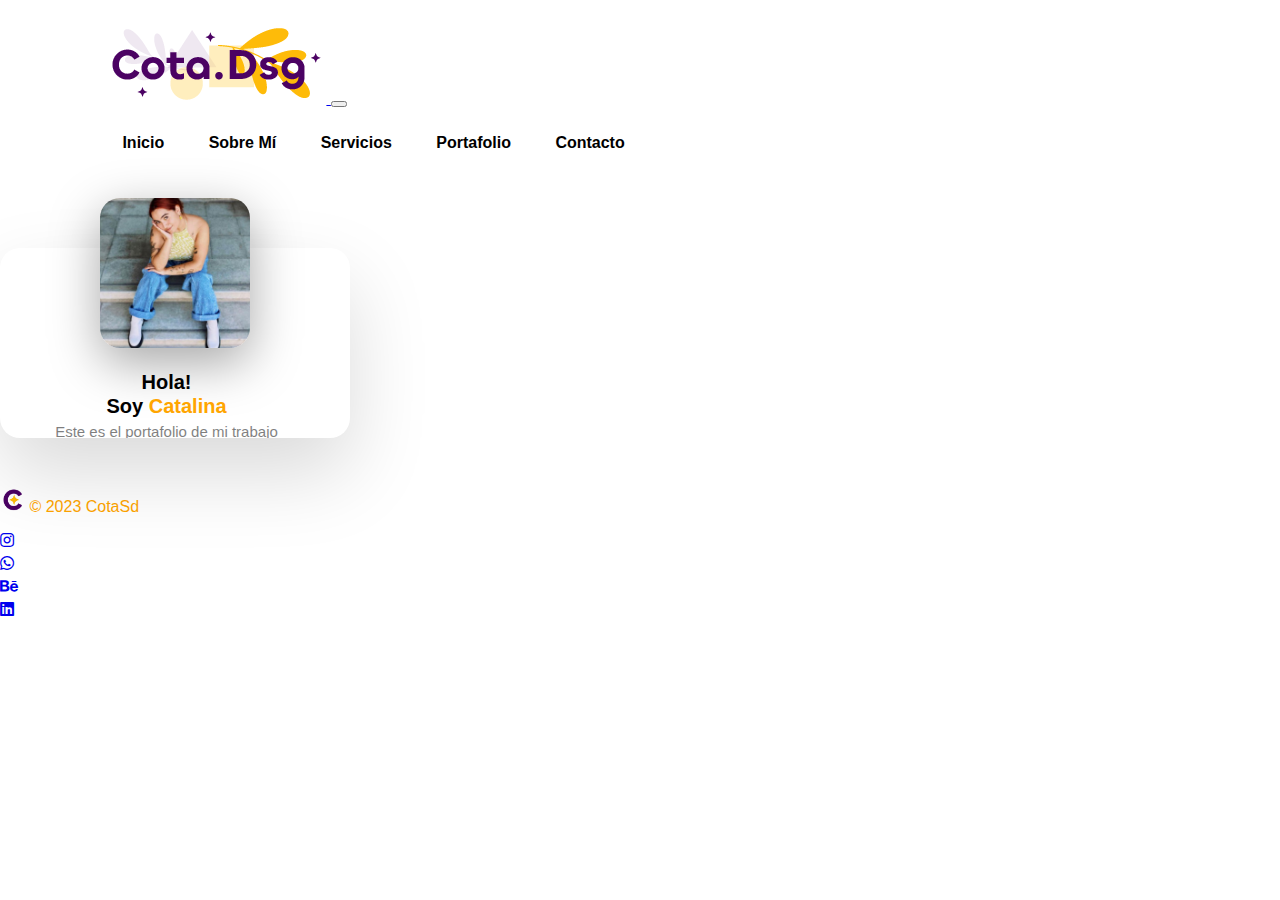
<file: index.html>
<!DOCTYPE html>
<html lang="en">

<head>
    <meta charset="UTF-8">
    <meta http-equiv="X-UA-Compatible" content="IE=edge">
    <meta name="viewport" content="width=device-width, initial-scale=1.0">
    <title>
        Cota Ds
    </title>
    <!-- FAVICON y CSS -->
    <link rel="icon" type="image/x-icon" href="Imagenes.Index/favicon.png">
    <link href="https://cdn.jsdelivr.net/npm/bootstrap@5.0.2/dist/css/bootstrap.min.css" rel="stylesheet"
        integrity="sha384-EVSTQN3/azprG1Anm3QDgpJLIm9Nao0Yz1ztcQTwFspd3yD65VohhpuuCOmLASjC" crossorigin="anonymous">
    <link rel="stylesheet" href="./sass/style_index.css">
    <link rel="stylesheet" href="https://cdnjs.cloudflare.com/ajax/libs/font-awesome/5.15.3/css/all.min.css">
</head>

<body>
    <!-- BARRA DE MENU + LOGO -->
    <nav class="navbar navbar-expand-lg navbar-light bg-white">
        <div class="container">
            <a class="navbar-brand" href="index.html">
                <img src="./Imagenes.Index/Logo.png" alt="logoPagina" class="logo">
            </a>
            <button class="navbar-toggler" type="button" data-bs-toggle="collapse" data-bs-target="#navbarTogglerDemo02"
                aria-controls="navbarTogglerDemo02" aria-expanded="false" aria-label="Toggle navigation">
                <span class="navbar-toggler-icon"></span>
            </button>
            <div class="collapse navbar-collapse" id="navbarTogglerDemo02">
                <ul class="navbar-nav me-auto mb-2 mb-lg-0">
                    <li class="nav-item">
                        <a aria-current="page" href="index.html">
                            Inicio
                        </a>
                    </li>
                    <li class="nav-item">
                        <a aria-current="page" href="pages/sobreMi.html">
                            Sobre Mí
                        </a>
                    </li>
                    <li class="nav-item">
                        <a aria-current="page" href="pages/experiencia.html">
                            Servicios
                        </a>
                    </li>
                    <li class="nav-item">
                        <a aria-current="page" href="pages/portafolio.html">
                            Portafolio
                        </a>
                    </li>
                    <li class="nav-item">
                        <a aria-current="page" href="pages/contacto.html">
                            Contacto
                        </a>
                    </li>
                </ul>
            </div>
        </div>
    </nav>
    <div class="separador"></div>
    <div class="container card">
        <div class="imBx">
            <img src="Imagenes.Index/Foto_mia.jpeg" alt="fotoCatalina">
        </div>
        <div class="content">
            <div class="details">
                <h1>
                    Hola!
                    <br>Soy
                    <font color="orange"> Catalina </font>
                    <br>
                    <span>
                        Este es el portafolio de mi trabajo <br>como diseñadora.
                        <br>
                        Para más detalle de mi experiencia
                    </span>
                </h1>
                <div class="actionBtn">
                    <a href="./documentos/CV_MaldonadoCatalina.pdf" target="_blank">
                        DESCARGA MI CV
                    </a>
                </div>
            </div>
        </div>
    </div>
    <div class="separador"></div>

    <div class="container">
        <footer class="d-flex flex-wrap justify-content-between align-items-center py-3 my-4 border-top">
            <div class="col-md-4 d-flex align-items-center">
                <span class="mb-3 mb-md-0 text-muted">
                    <img src="/Imagenes.Index/favicon.png" class="bi" width="25">
                    © 2023 CotaSd
                </span>
            </div>
            <ul class="nav col-md-4 justify-content-end list-unstyled d-flex">
                <li class="ms-3">
                    <a class="text-muted" href="https://www.instagram.com/cotattoo_/" target="_blank">
                        <i class="fab fa-instagram"></i>
                    </a>
                </li>
                <li class="ms-3">
                    <a class="text-muted" href="https://wa.me/56952494908" target="_blank">
                        <i class="fab fa-whatsapp" aria-hidden="true"></i>
                    </a>
                </li>
                <li class="ms-3">
                    <a class="text-muted" href="https://www.behance.net/catalina-m/" target="_blank">
                        <i class="fab fa-behance"></i>
                    </a>
                </li>
                <li class="ms-3">
                    <a class="text-muted" href="https://www.linkedin.com/in/catalina-maldonado-321632200/"
                        target="_blank">
                        <i class="fab fa-linkedin"></i>
                    </a>
                </li>
            </ul>
        </footer>
    </div>
    <script src="https://cdn.jsdelivr.net/npm/bootstrap@5.0.2/dist/js/bootstrap.bundle.min.js"
        integrity="sha384-MrcW6ZMFYlzcLA8Nl+NtUVF0sA7MsXsP1UyJoMp4YLEuNSfAP+JcXn/tWtIaxVXM"
        crossorigin="anonymous"></script>
</body>

</html>
</file>
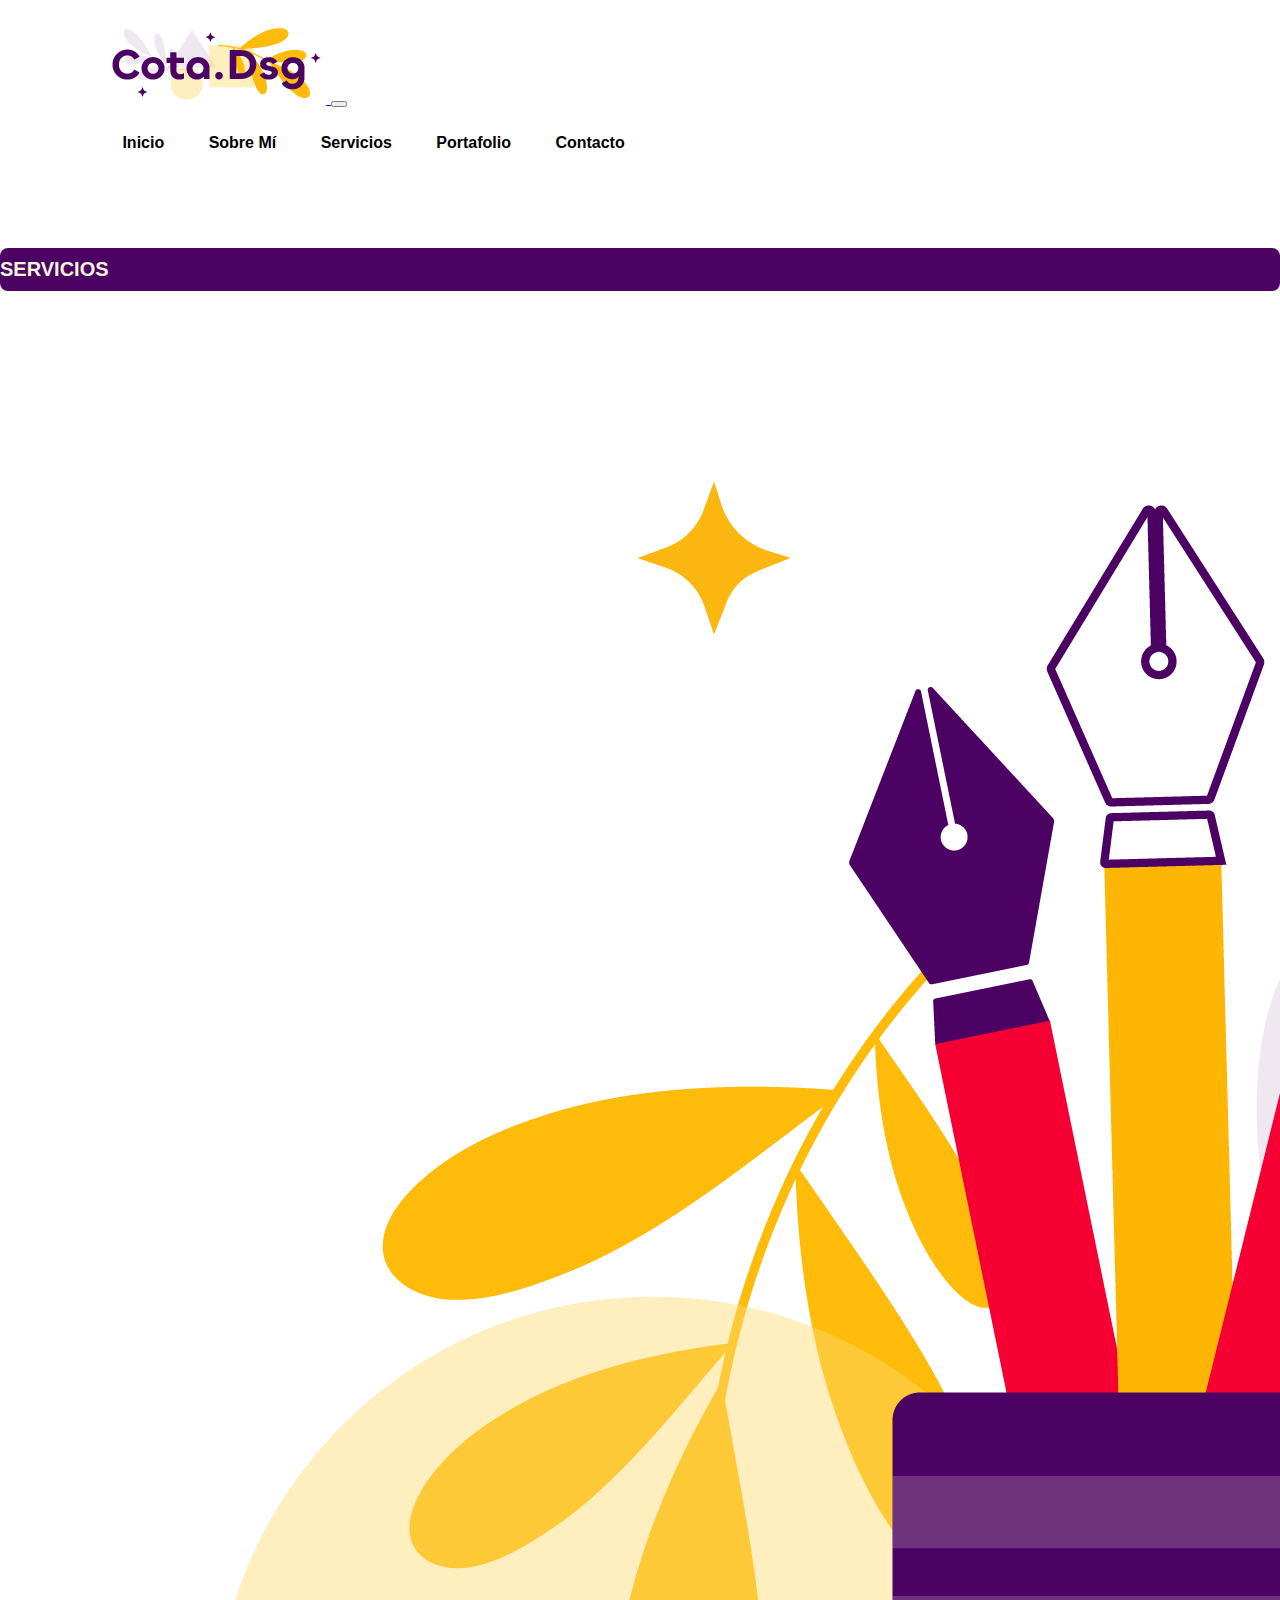
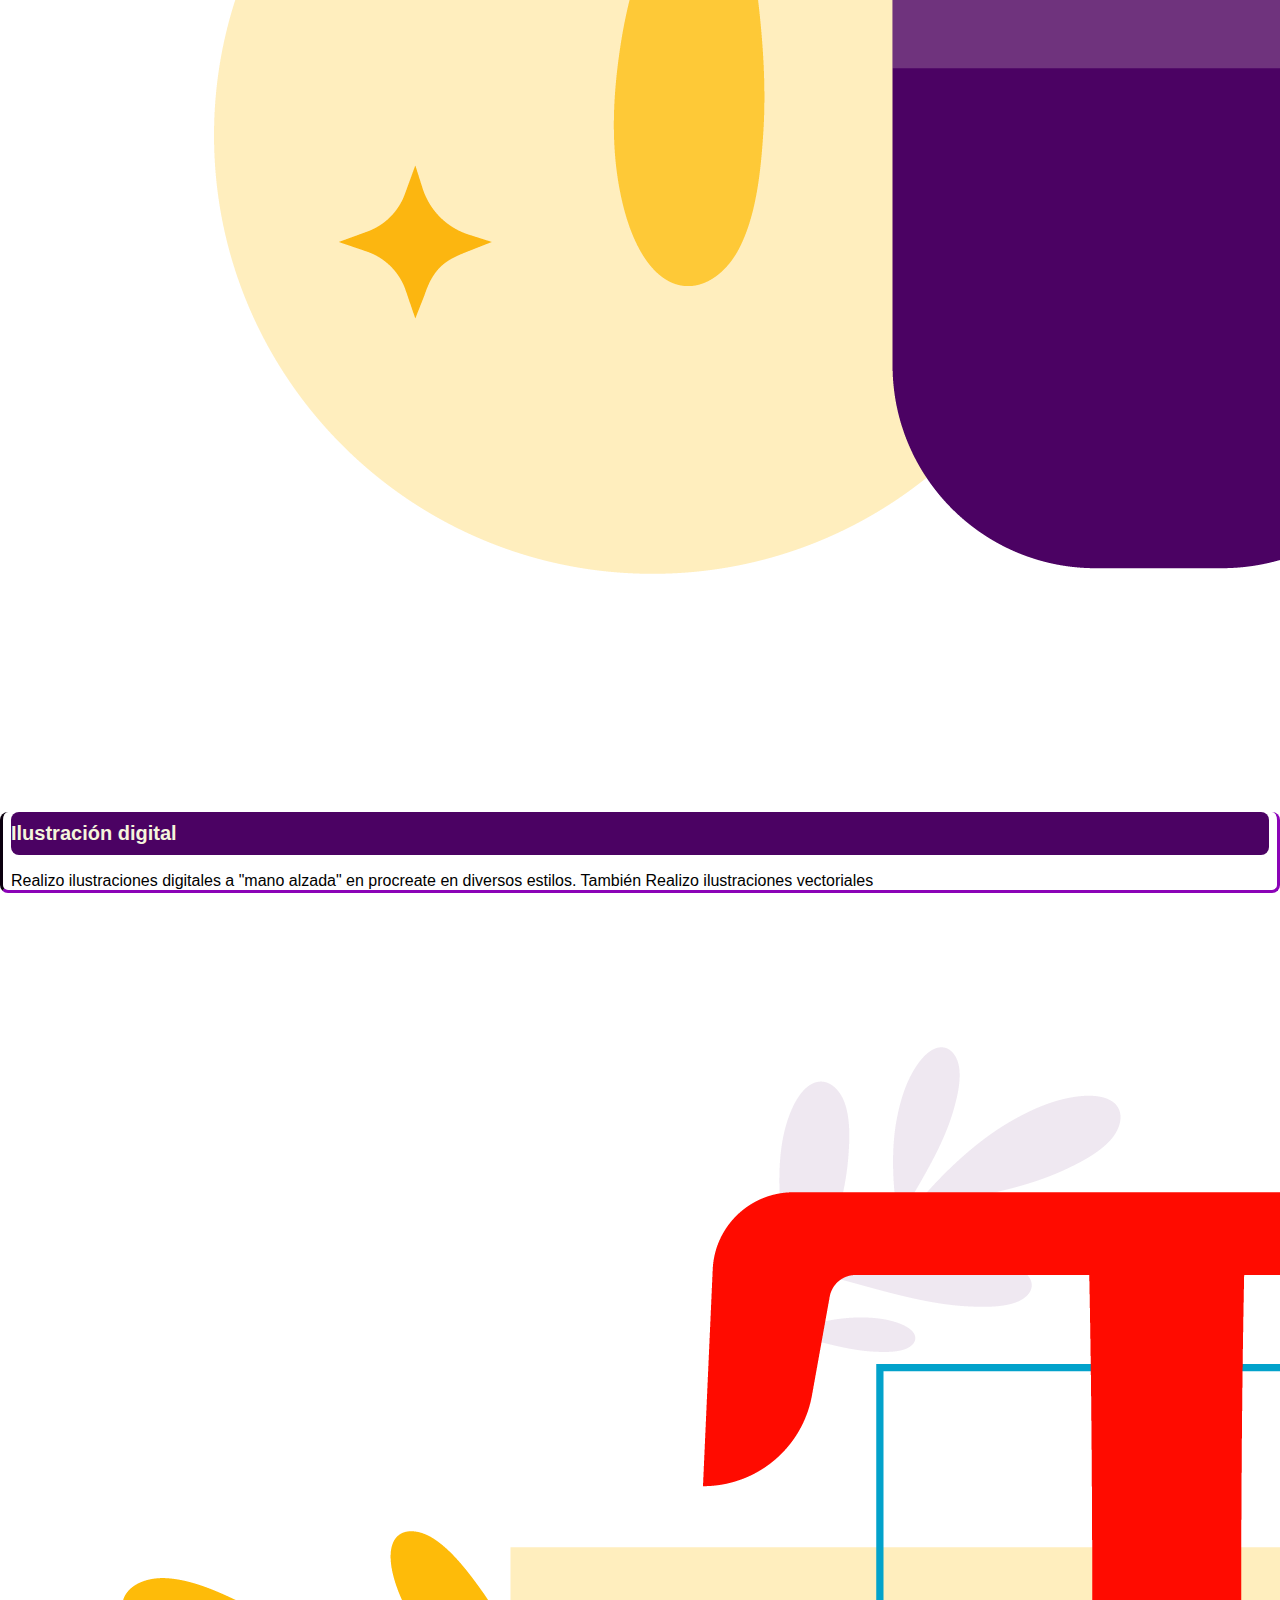
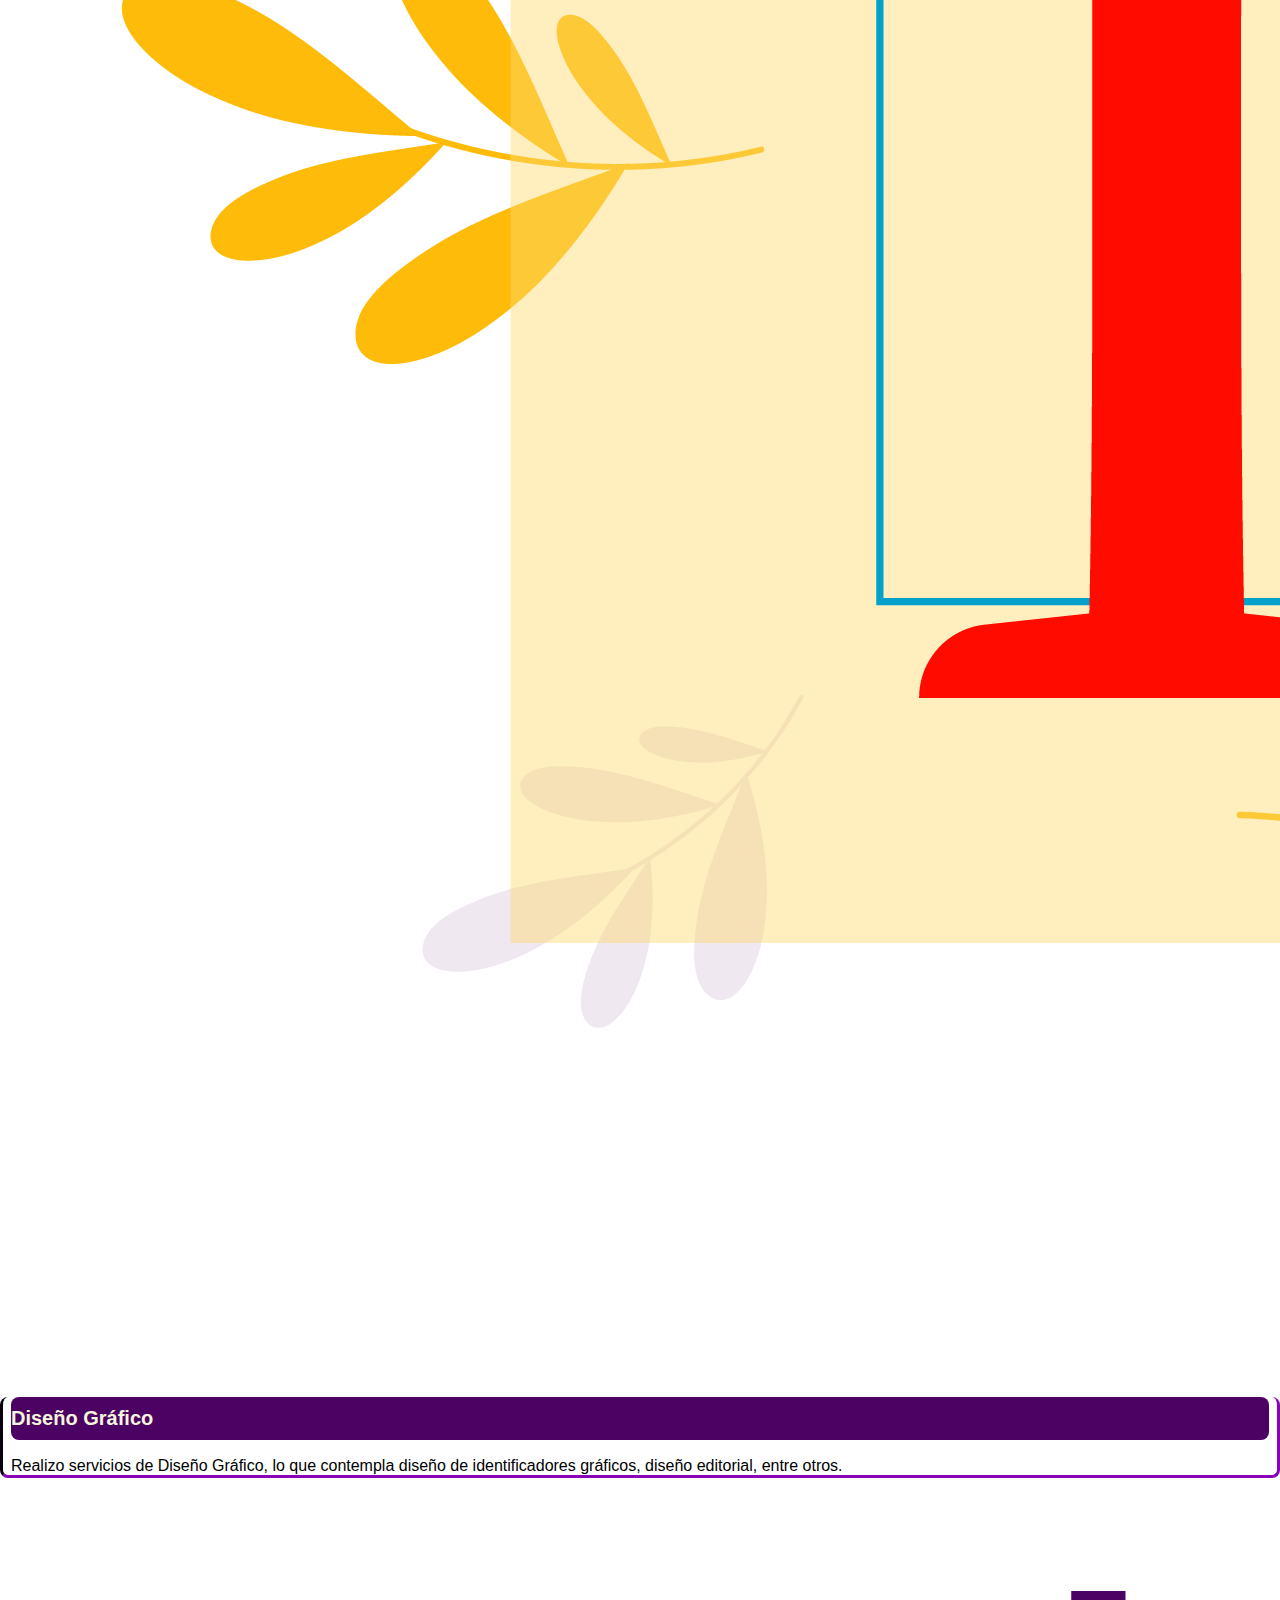
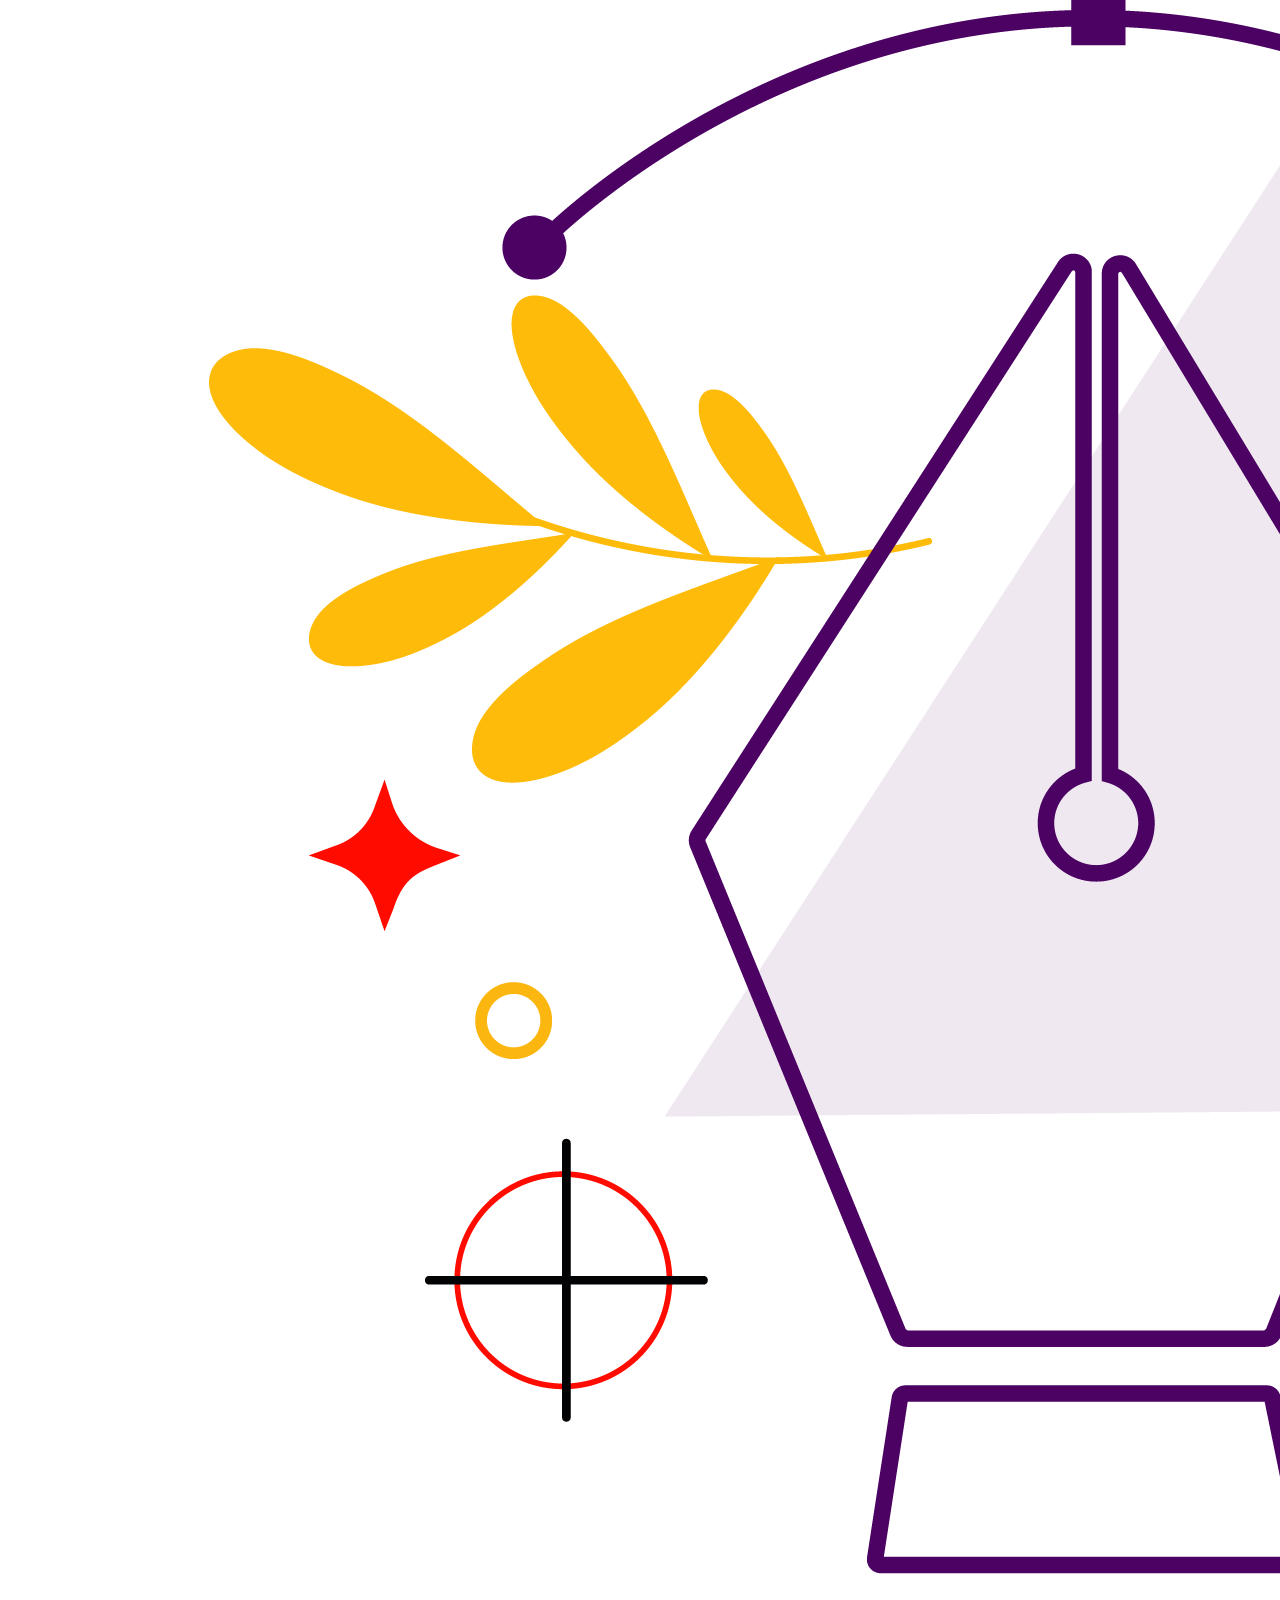
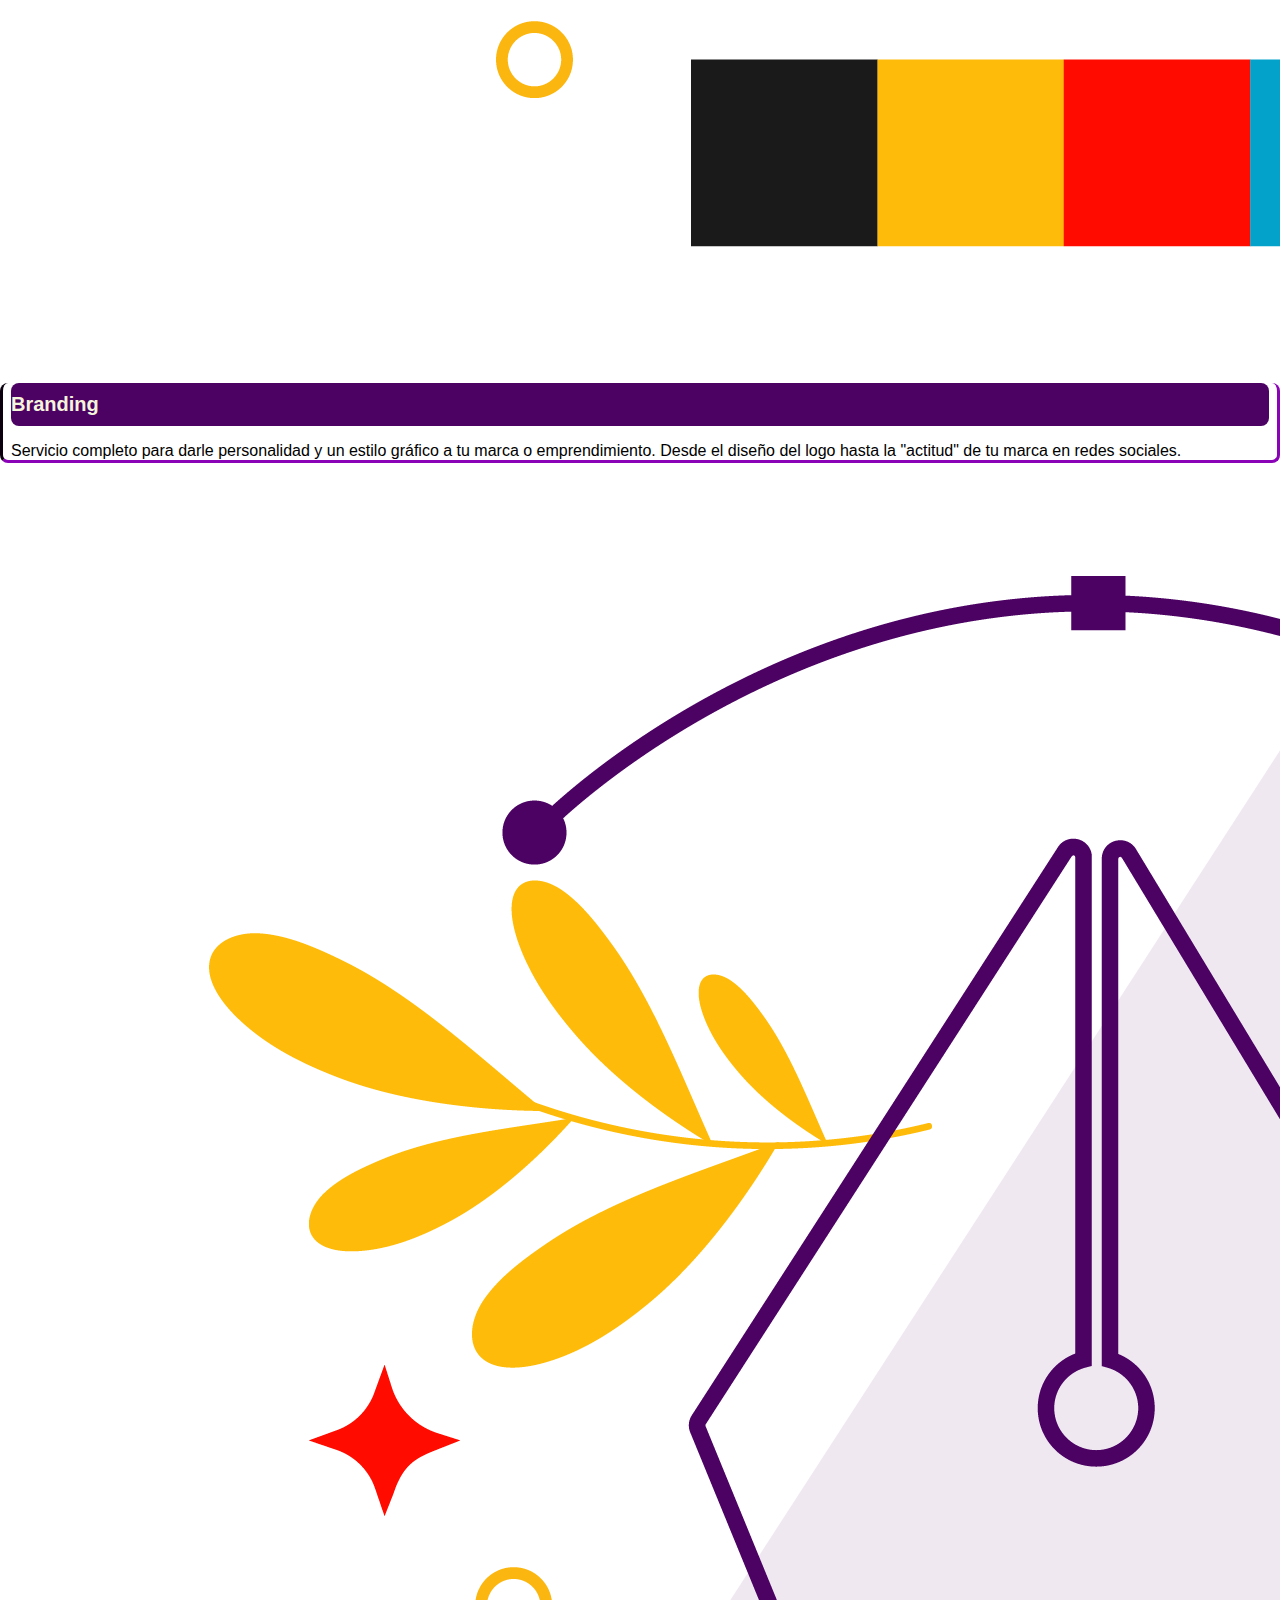
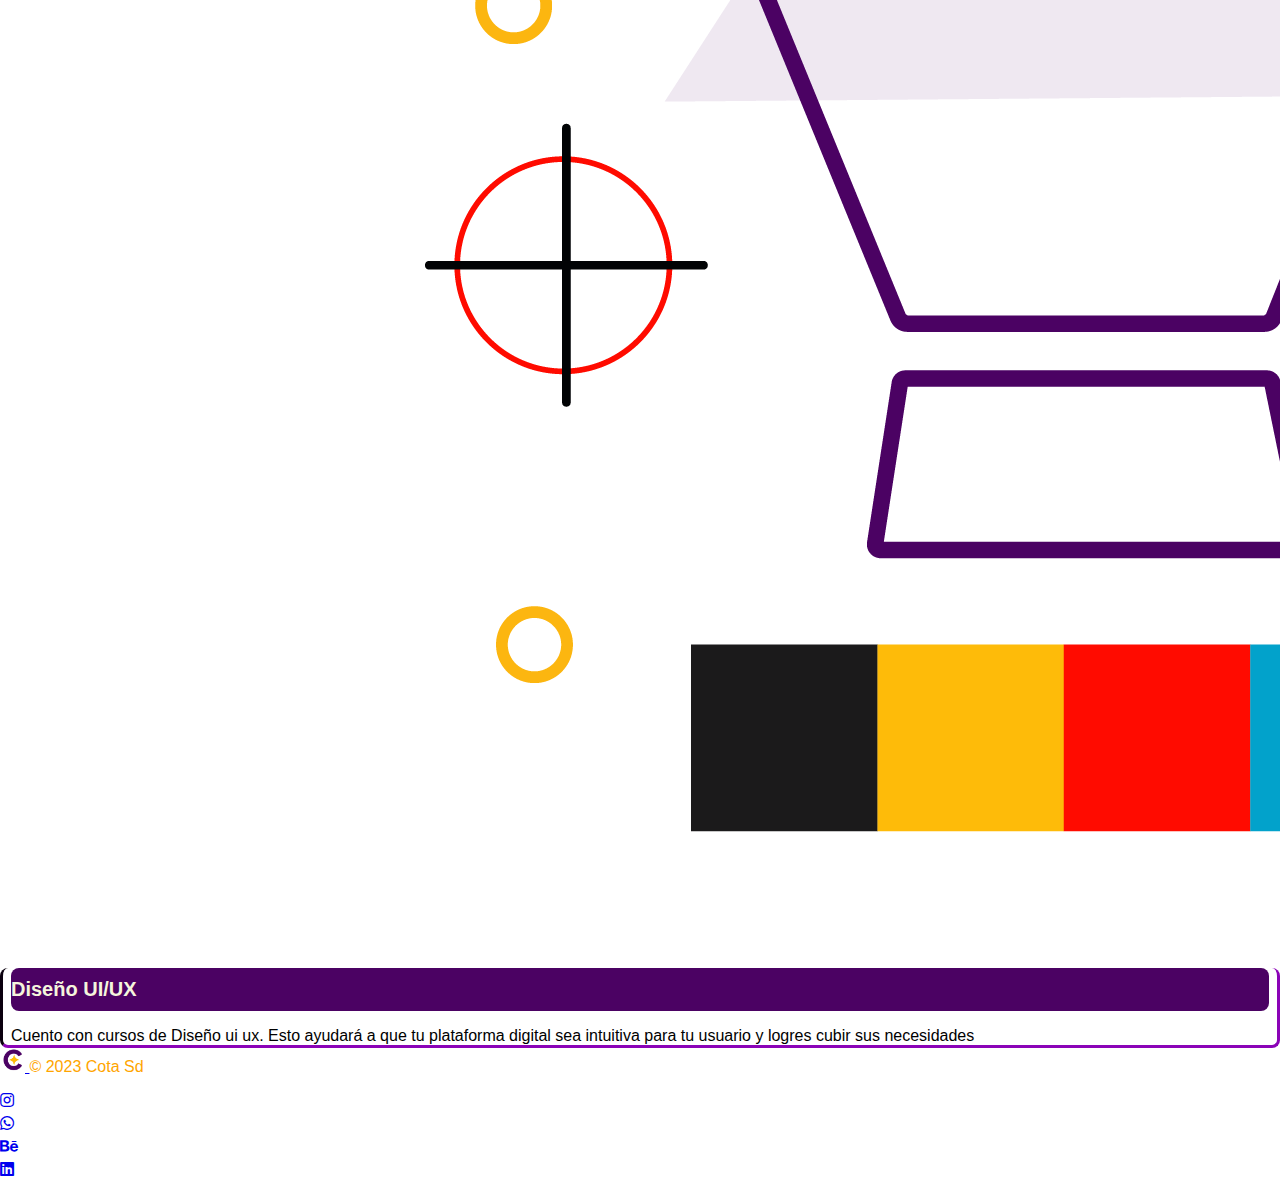
<file: pages/experiencia.html>
<!DOCTYPE html>
<html lang="en">

<head>
  <meta charset="UTF-8">
  <meta http-equiv="X-UA-Compatible" content="IE=edge">
  <meta name="viewport" content="width=device-width, initial-scale=1.0">
  <title>
    Servicios
  </title>
  <!-- FAVICON y CSS -->
  <link rel="icon" type="image/x-icon" href="../Imagenes.Index/favicon.png">
  <link href="https://cdn.jsdelivr.net/npm/bootstrap@5.0.2/dist/css/bootstrap.min.css" rel="stylesheet"
    integrity="sha384-EVSTQN3/azprG1Anm3QDgpJLIm9Nao0Yz1ztcQTwFspd3yD65VohhpuuCOmLASjC" crossorigin="anonymous">
  <link rel="stylesheet" href="../sass/style_index.css">
  <link rel="stylesheet" href="https://cdnjs.cloudflare.com/ajax/libs/font-awesome/5.15.3/css/all.min.css">
</head>

<body>
  <!-- BARRA DE MENU + LOGO -->
  <nav class="navbar navbar-expand-lg navbar-light bg-white">
    <div class="container">
      <a class="navbar-brand" href="/index.html">
        <img src="../Imagenes.Index/Logo.png" alt="logoPagina" class="logo">
      </a>
      <button class="navbar-toggler" type="button" data-bs-toggle="collapse" data-bs-target="#navbarTogglerDemo02"
        aria-controls="navbarTogglerDemo02" aria-expanded="false" aria-label="Toggle navigation">
        <span class="navbar-toggler-icon"></span>
      </button>
      <div class="collapse navbar-collapse" id="navbarTogglerDemo02">
        <ul class="navbar-nav me-auto mb-2 mb-lg-0">
          <li class="nav-item">
            <a aria-current="page" href="/index.html">
              Inicio
            </a>
          </li>
          <li class="nav-item">
            <a aria-current="page" href="sobreMi.html">
              Sobre Mí
            </a>
          </li>
          <li class="nav-item">
            <a aria-current="page" href="experiencia.html">
              Servicios
            </a>
          </li>
          <li class="nav-item">
            <a aria-current="page" href="portafolio.html">
              Portafolio
            </a>
          </li>
          <li class="nav-item">
            <a aria-current="page" href="contacto.html">
              Contacto
            </a>
          </li>
        </ul>
      </div>
    </div>
  </nav>
  <!-- Galería de Imagenes -->
  <div class="separador"></div>
  <div class="container">
    <div class="row text-center">
      <h2>
        SERVICIOS
      </h2>
      <div class="col col-sm-3 col-md-3 cold-sm-3 col-lg-3 col-xl-3">
        <div class="row">
          <img class="img-responsive" src="./imagenes/ilustracion.png">
        </div>
        <div class="caja">
          <div class="row">
            <h2>
              Ilustración digital
            </h2>
          </div>
          <div class="row">
            <div class="text-center">
              Realizo ilustraciones digitales a "mano alzada"
              en procreate en diversos estilos.
              También Realizo ilustraciones vectoriales
            </div>
          </div>
        </div>
      </div>
      <div class="col col-sm-3 col-md-3 cold-sm-3 col-lg-3 col-xl-3">
        <div class="row">
          <img class="img-responsive" src="./imagenes/diseno_grafico.png">
        </div>
        <div class="caja">
          <div class="row">
            <h2>
              Diseño Gráfico
            </h2>
          </div>
          <div class="row">
            <div class="text-center">
              Realizo servicios de Diseño Gráfico,
              lo que contempla diseño de identificadores gráficos,
              diseño editorial, entre otros.
            </div>
          </div>
        </div>
      </div>
      <div class="col col-sm-3 col-md-3 cold-sm-3 col-lg-3 col-xl-3">
        <div class="row">
          <img class="img-responsive" src="./imagenes/identidad_visual.png">
        </div>
        <div class="caja">
          <div class="row">
            <h2>
              Branding
            </h2>
          </div>
          <div class="row">
            <div class="text-center">
              Servicio completo para darle personalidad y
              un estilo gráfico a tu marca o emprendimiento.
              Desde el diseño del logo hasta la "actitud"
              de tu marca en redes sociales.
            </div>
          </div>
        </div>
      </div>
      <div class="col col-sm-3 col-md-3 cold-sm-3 col-lg-3 col-xl-3">
        <div class="row">
          <img class="img-responsive" src="./imagenes/identidad_visual.png">
        </div>
        <div class="caja">
          <div class="row">
            <h2>
              Diseño UI/UX
            </h2>
          </div>
          <div class="row">
            <div class="text-center">
              Cuento con cursos de Diseño ui ux.
              Esto ayudará a que tu plataforma digital
              sea intuitiva para tu usuario y logres
              cubir sus necesidades
            </div>
          </div>
        </div>
      </div>
      <div class="col col-sm-3 col-md-3 cold-sm-3 col-lg-3 col-xl-3"></div>
      <div class="col col-sm-3 col-md-3 cold-sm-3 col-lg-3 col-xl-3"></div>
    </div>
  </div>

  <div class="container">
    <footer class="d-flex flex-wrap justify-content-between align-items-center py-3 my-4 border-top">
      <div class="col-md-4 d-flex align-items-center">
        <a href="sobreMi.html" class="mb-3 me-2 mb-md-0 text-muted text-decoration-none lh-1">
          <img src="/Imagenes.Index/favicon.png" class="bi" width="25">
        </a>
        <span class="mb-3 mb-md-0 text-muted">
          © 2023 Cota Sd
        </span>
      </div>
      <ul class="nav col-md-4 justify-content-end list-unstyled d-flex">
        <li class="ms-3">
          <a class="text-muted" href="https://www.instagram.com/cotattoo_/" target="_blank">
            <i class="fab fa-instagram"></i>
          </a>
        </li>
        <li class="ms-3">
          <a class="text-muted" href="https://wa.me/56952494908"
              target="_blank">
              <i class="fab fa-whatsapp" aria-hidden="true"></i>
          </a>
      </li>
        <li class="ms-3">
          <a class="text-muted" href="https://www.behance.net/catalina-m/" target="_blank">
            <i class="fab fa-behance"></i>
          </a>
        </li>
        <li class="ms-3">
          <a class="text-muted" href="https://www.linkedin.com/in/catalina-maldonado-321632200/" target="_blank">
            <i class="fab fa-linkedin"></i>
          </a>
        </li>
      </ul>
    </footer>
  </div>
  <script src="https://cdn.jsdelivr.net/npm/bootstrap@5.0.2/dist/js/bootstrap.bundle.min.js"
    integrity="sha384-MrcW6ZMFYlzcLA8Nl+NtUVF0sA7MsXsP1UyJoMp4YLEuNSfAP+JcXn/tWtIaxVXM"
    crossorigin="anonymous"></script>
</body>

</html>
</file>
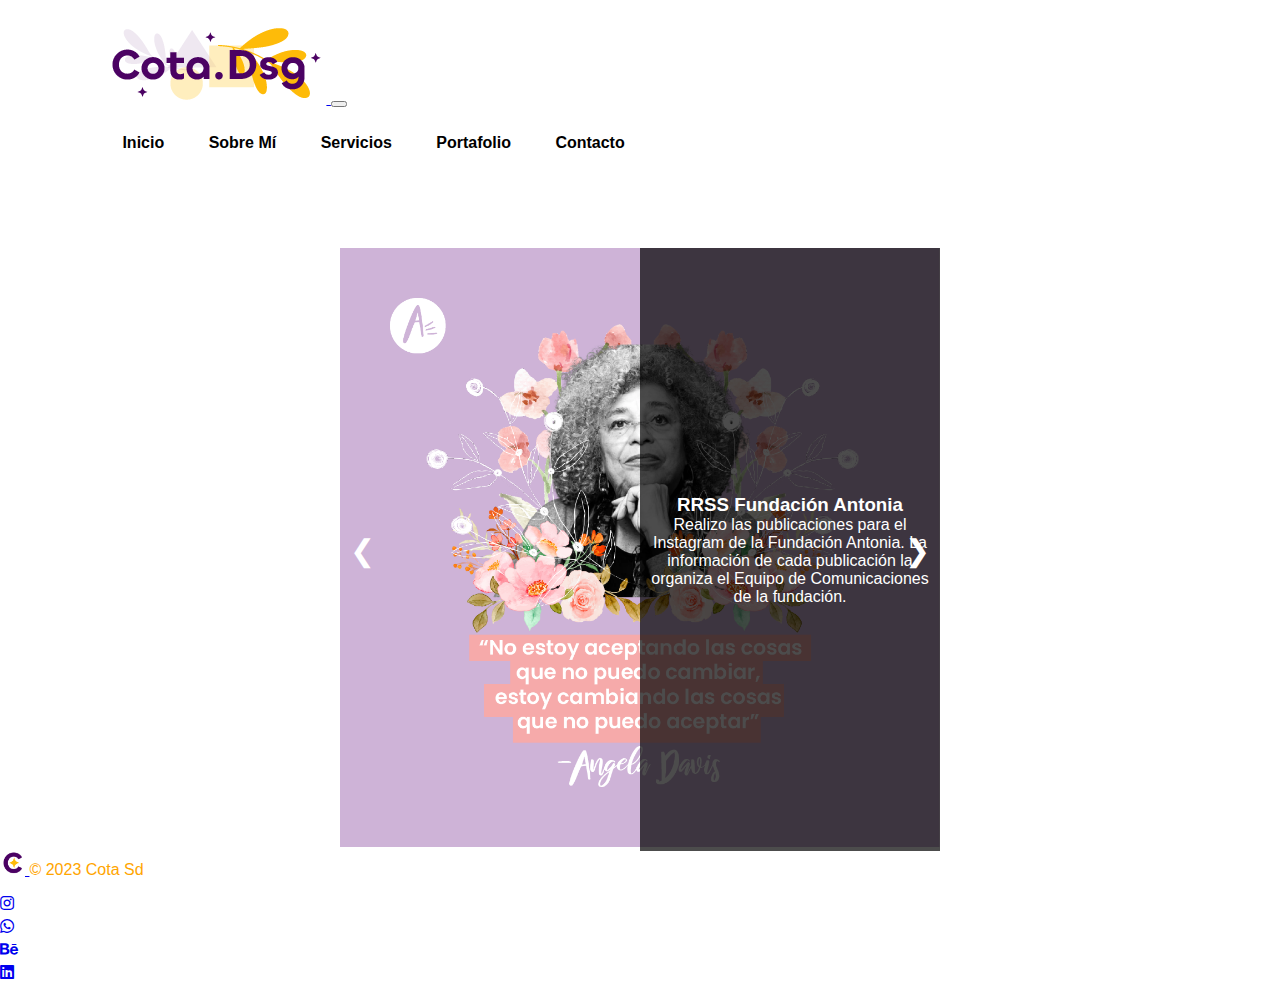
<file: pages/portafolio.html>
<!DOCTYPE html>
<html lang="en">

<head>
  <meta charset="UTF-8">
  <meta http-equiv="X-UA-Compatible" content="IE=edge">
  <meta name="viewport" content="width=device-width, initial-scale=1.0">
  <title>
    Servicios
  </title>
  <!-- FAVICON y CSS -->
  <link rel="icon" type="image/x-icon" href="../Imagenes.Index/favicon.png">
  <link href="https://cdn.jsdelivr.net/npm/bootstrap@5.0.2/dist/css/bootstrap.min.css" rel="stylesheet"
    integrity="sha384-EVSTQN3/azprG1Anm3QDgpJLIm9Nao0Yz1ztcQTwFspd3yD65VohhpuuCOmLASjC" crossorigin="anonymous">
  <link rel="stylesheet" href="../sass/style_index.css">
  <link rel="stylesheet" href="http://cdnjs.cloudflare.com/ajax/libs/font-awesome/4.4.0/css/font-awesome.min.css">
  <link rel="stylesheet" href="https://cdnjs.cloudflare.com/ajax/libs/font-awesome/5.15.3/css/all.min.css">
</head>

<body>
  <!-- BARRA DE MENU + LOGO -->
  <nav class="navbar navbar-expand-lg navbar-light bg-white">
    <div class="container">
      <a class="navbar-brand" href="/index.html">
        <img src="../Imagenes.Index/Logo.png" alt="logoPagina" class="logo">
      </a>
      <button class="navbar-toggler" type="button" data-bs-toggle="collapse" data-bs-target="#navbarTogglerDemo02"
        aria-controls="navbarTogglerDemo02" aria-expanded="false" aria-label="Toggle navigation">
        <span class="navbar-toggler-icon"></span>
      </button>
      <div class="collapse navbar-collapse" id="navbarTogglerDemo02">
        <ul class="navbar-nav me-auto mb-2 mb-lg-0">
          <li class="nav-item">
            <a aria-current="page" href="/index.html">
              Inicio
            </a>
          </li>
          <li class="nav-item">
            <a aria-current="page" href="sobreMi.html">
              Sobre Mí
            </a>
          </li>
          <li class="nav-item">
            <a aria-current="page" href="experiencia.html">
              Servicios
            </a>
          </li>
          <li class="nav-item">
            <a aria-current="page" href="portafolio.html">
              Portafolio
            </a>
          </li>
          <li class="nav-item">
            <a aria-current="page" href="contacto.html">
              Contacto
            </a>
          </li>
        </ul>
      </div>
    </div>
  </nav>
  <!-- CARRUSEL DE TRABAJOS -->
  <div class="separador"></div>
  <div class="container">
    <div class="carousel-container">
      <div class="carousel">
        <div class="slide">
          <img src="./portafolio_imagenes/fundacion_antonia.png" alt="fundacionAntonia">
          <div class="caption">
            <h3>
              RRSS Fundación Antonia
            </h3>
            <p>
              Realizo las publicaciones para el Instagram
              de la Fundación Antonia. La información de cada
              publicación la organiza el Equipo de Comunicaciones
              de la fundación.
            </p>
          </div>
        </div>
        <div class="slide">
          <img src="./portafolio_imagenes/fundacion_aulaCivica.png" alt="fundacionAulaCivica">
          <div class="caption">
            <h3>
              RRSS Fundación Aula Cívica
            </h3>
            <p>
              Realizo las publicaciones para el Instagram
              de la Fundación Aula Cívica. La información de
              cada publicación la organiza el Equipo de Comunicaciones
              de la fundación.
            </p>
          </div>
        </div>
        <div class="slide">
          <img src="./portafolio_imagenes/programaSinLimites.png" alt="programaSinLimites">
          <div class="caption">
            <h3>
              Community Manager Programa Sín Limites UC
            </h3>
            <p>
              Al ser la CM del Programa Sin Limites UC me
              encargo de planear, diseñar y analizar el impacto
              de las publicaciones de Instagram para lograr los
              objetivos de distintas campañas, la principal captar
              alumnos semestre a semestre y mantenerlos informados
              de cada paso de los desafíos
            </p>
          </div>
        </div>
      </div>
      <a class="prev" onclick="changeSlide(-1)">&#10094;</a>
      <a class="next" onclick="changeSlide(1)">&#10095;</a>
    </div>
  </div>
  <div class="container">
    <footer class="d-flex flex-wrap justify-content-between align-items-center py-3 my-4 border-top">
      <div class="col-md-4 d-flex align-items-center">
        <a href="sobreMi.html" class="mb-3 me-2 mb-md-0 text-muted text-decoration-none lh-1">
          <img src="/Imagenes.Index/favicon.png" class="bi" width="25">
        </a>
        <span class="mb-3 mb-md-0 text-muted">
          © 2023 Cota Sd
        </span>
      </div>
      <ul class="nav col-md-4 justify-content-end list-unstyled d-flex">
        <li class="ms-3">
          <a class="text-muted" href="https://www.instagram.com/cotattoo_/" target="_blank">
            <i class="fab fa-instagram"></i>
          </a>
        </li>
        <li class="ms-3">
          <a class="text-muted" href="https://wa.me/56952494908"
              target="_blank">
              <i class="fab fa-whatsapp" aria-hidden="true"></i>
          </a>
      </li>
        <li class="ms-3">
          <a class="text-muted" href="https://www.behance.net/catalina-m/" target="_blank">
            <i class="fab fa-behance"></i>
          </a>
        </li>
        <li class="ms-3">
          <a class="text-muted" href="https://www.linkedin.com/in/catalina-maldonado-321632200/" target="_blank">
            <i class="fab fa-linkedin"></i>
          </a>
        </li>
      </ul>
    </footer>
  </div>
  <script src="js/portafolio.js"></script>
  <script src="https://cdn.jsdelivr.net/npm/bootstrap@5.0.2/dist/js/bootstrap.bundle.min.js"
    integrity="sha384-MrcW6ZMFYlzcLA8Nl+NtUVF0sA7MsXsP1UyJoMp4YLEuNSfAP+JcXn/tWtIaxVXM"
    crossorigin="anonymous"></script>
</body>

</html>
</file>
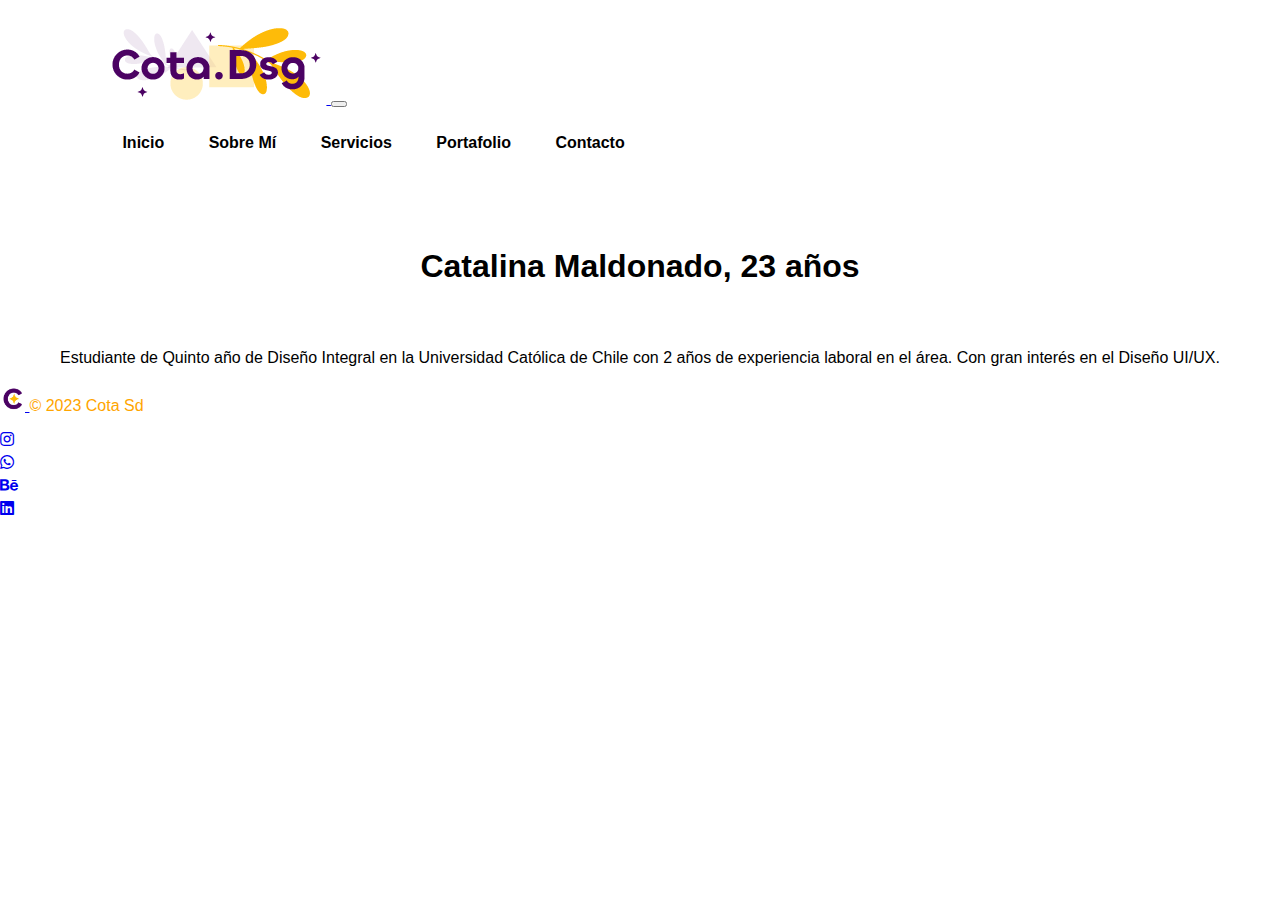
<file: pages/sobreMi.html>
<!DOCTYPE html>
<html lang="en">

<head>
  <meta charset="UTF-8">
  <meta http-equiv="X-UA-Compatible" content="IE=edge">
  <meta name="viewport" content="width=device-width, initial-scale=1.0">
  <title>
    Sobre Mí
  </title>
  <!-- FAVICON y CSS -->
  <link rel="icon" type="image/x-icon" href="../Imagenes.Index/favicon.png">
  <link href="https://cdn.jsdelivr.net/npm/bootstrap@5.0.2/dist/css/bootstrap.min.css" rel="stylesheet"
    integrity="sha384-EVSTQN3/azprG1Anm3QDgpJLIm9Nao0Yz1ztcQTwFspd3yD65VohhpuuCOmLASjC" crossorigin="anonymous">
  <link rel="stylesheet" href="../sass/style_index.css">
  <link rel="stylesheet" href="../sass/style_index.css">
  <link rel="stylesheet" href="https://cdnjs.cloudflare.com/ajax/libs/font-awesome/5.15.3/css/all.min.css">
</head>

<body>
  <!-- BARRA DE MENU + LOGO -->
  <nav class="navbar navbar-expand-lg navbar-light bg-white">
    <div class="container">
      <a class="navbar-brand" href="/index.html">
        <img src="../Imagenes.Index/Logo.png" alt="logoPagina" class="logo">
      </a>
      <button class="navbar-toggler" type="button" data-bs-toggle="collapse" data-bs-target="#navbarTogglerDemo02"
        aria-controls="navbarTogglerDemo02" aria-expanded="false" aria-label="Toggle navigation">
        <span class="navbar-toggler-icon"></span>
      </button>
      <div class="collapse navbar-collapse" id="navbarTogglerDemo02">
        <ul class="navbar-nav me-auto mb-2 mb-lg-0">
          <li class="nav-item">
            <a aria-current="page" href="/index.html">
              Inicio
            </a>
          </li>
          <li class="nav-item">
            <a aria-current="page" href="sobreMi.html">
              Sobre Mí
            </a>
          </li>
          <li class="nav-item">
            <a aria-current="page" href="experiencia.html">
              Servicios
            </a>
          </li>
          <li class="nav-item">
            <a aria-current="page" href="portafolio.html">
              Portafolio
            </a>
          </li>
          <li class="nav-item">
            <a aria-current="page" href="contacto.html">
              Contacto
            </a>
          </li>
        </ul>
      </div>
    </div>
  </nav>
  <div class="container text-center">
    <div class="separador"></div>
    <div class="row">
      <div class="col-2"></div>
      <div class="col-8">
        <h1>
          Catalina Maldonado, 23 años
        </h1>
        <p class="intro">
          Estudiante de Quinto año de Diseño Integral en la
          Universidad Católica de Chile con 2 años de experiencia
          laboral en el área. Con gran interés en el Diseño UI/UX.
        </p>
      </div>
      <div class="col-2"></div>
    </div>
   
   
  <div class="container">
    <footer class="d-flex flex-wrap justify-content-between align-items-center py-3 my-4 border-top">
      <div class="col-md-4 d-flex align-items-center">
        <a href="sobreMi.html" class="mb-3 me-2 mb-md-0 text-muted text-decoration-none lh-1">
          <img src="/Imagenes.Index/favicon.png" class="bi" width="25">
        </a>
        <span class="mb-3 mb-md-0 text-muted">
          © 2023 Cota Sd
        </span>
      </div>
      <ul class="nav col-md-4 justify-content-end list-unstyled d-flex">
        <li class="ms-3">
          <a class="text-muted" href="https://www.instagram.com/cotattoo_/" target="_blank">
            <i class="fab fa-instagram"></i>
          </a>
        </li>
        <li class="ms-3">
          <a class="text-muted" href="https://wa.me/56952494908" target="_blank">
            <i class="fab fa-whatsapp" aria-hidden="true"></i>
          </a>
        </li>
        <li class="ms-3">
          <a class="text-muted" href="https://www.behance.net/catalina-m/" target="_blank">
            <i class="fab fa-behance"></i>
          </a>
        </li>
        <li class="ms-3">
          <a class="text-muted" href="https://www.linkedin.com/in/catalina-maldonado-321632200/" target="_blank">
            <i class="fab fa-linkedin"></i>
          </a>
        </li>
      </ul>
    </footer>
  </div>
  <script src="https://cdn.jsdelivr.net/npm/bootstrap@5.0.2/dist/js/bootstrap.bundle.min.js"
    integrity="sha384-MrcW6ZMFYlzcLA8Nl+NtUVF0sA7MsXsP1UyJoMp4YLEuNSfAP+JcXn/tWtIaxVXM"
    crossorigin="anonymous"></script>
</body>

</html>
</file>
<file: sass/style_index.css>
.menu {
  position: relative;
  width: 100%;
  height: 15vh;
  background: #fff;
}

.card {
  position: relative;
  width: 350px;
  height: 190px;
  background: #fff;
  border-radius: 20px;
  box-shadow: 0 35px 80px rgba(0,0,0,0.15);
  transition: 0.5s;
}
.card:hover {
  height: 450px;
}
.imBx {
  position: absolute;
  left: 50%;
  top: -50px;
  transform: translate(-50%);
  width: 150px;
  height: 150px;
  background: #fff;
  border-radius: 20px;
  box-shadow: 0 15px 50px rgba(0, 0, 0, 0.35);
  overflow: hidden;
  transition: 0.5s;
}
.card:hover .imBx{
  width: 250px;
  height: 250px;
}

.imBx img{
  position: absolute;
  top: 0;
  left: 0;
  width: 100%;
  height: 100%;
  object-fit: cover;
}
.card .content {
  position: absolute;
  width: 100%;
  height: 100%;
  display: flex;
  justify-content: center;
  align-items: flex-end;
  overflow: hidden;
}
.card .content .details{
  justify-content: center;
  padding-top: 40px;
  padding-bottom: 40px;
  padding-right: 17px;
  text-align: center;
  width: 100%;
  transition: 0.5s;
  transform: translateY(150px);
}
.card:hover .content .details{
  justify-content: center;
  transform: translateY(0px);
}
.card .content .details h1{
  justify-content: center;
  font-size: 1.25em;
  font-weight: 600;
  color: black;
  line-height: 1.2em;
}

.card .content .details h1 span{
  justify-content: center;
  font-size: 0.75em;
  font-weight: 500;  
  line-height: 1.2em;
  color: black; 
  opacity: 0.5; 
}
.card .content .details .actionBtn {
  justify-content: center;
  display: flex;
  margin-left: 20%;
  margin-right: 20%;
  gap: 20px;
}
.card .content .details .actionBtn a{
  justify-content: center;
  text-decoration:none;
  padding: 10px;
  border-radius: 5px;
  border: none;
  outline: none;
  font-size: 1em;
  font-weight: bold;
  color: #fff;
  background: #4B0263;
  cursor: pointer;
}
.card .content .details .actionBtn a:nth-child(2){
  justify-content: center;
  border: 1px solid #fff;
  color: #4B0263;
  background-color: #fff;
}
.color {
  color: orange;
}

nav {
  display: flex;
  width: 84%;
  margin: auto;
  padding: 20px 0;
  align-items: center;
  justify-content: space-between;
}
nav ul li {
  display: inline-block;
  list-style: none;
  margin: 10px 20px;
}
nav ul li a {
  text-decoration: none;
  color: black;
  font-weight: bold;
  transition: 0.2s;
}
nav ul li a:hover {
  color: orange;
  font-size: 20px;
  transition: 0.2s;
}

.intro {
  margin-top: 5%;
  text-align: center;
  margin-bottom: 20px;
}
.intro h1 {
  font-size: 40px;
  color: black;
  margin-bottom: 20px;
}
.intro p {
  color: #555;
  line-height: 22px;
  font-family: sans-serif;
}
.intro a {
  background-color: #4B0263;
  padding: 10px 18px;
  text-decoration: none;
  font-weight: bold;
  color: #fff;
  display: inline-block;
  margin: 30px 0;
  border-radius: 5px;
  font-family: sans-serif;
}

span {
  color: orange;
}

.foto {  
  width: 100%; 
}


body {
  font-family: Arial, sans-serif;
  margin: 0;
  padding: 0;
  font-family: sans-serif;
}

.separador {
  margin: 50px;
}


h1 {
  text-align: center;
  margin-bottom: 20px;
  font-style: bold;
}

.button {
  background-color: #FEBB09;
  color: white;
  padding: 10px 20px;
  border: none;
  border-radius: 4px;
  cursor: pointer;
  margin-bottom: 10px;
  transition: 0.2s;
}
.button :hover{
  transition: 0.2s;
  font-weight: bold;
}

.hidden {
  display: none;
}

ul {
  list-style-type: none;
  padding-left: 0;
}

li {
  margin-bottom: 5px;
}

h2 {
  text-decoration: none;
  background-color: #4B0263;
  padding-top: 10px;
  padding-bottom: 10px;
  border-radius: 8px;
  color: beige;
  font-style: bold;
  font-size: 20px;  
}

.caja {
  border-right: inset;
  border-left: inset;
  border-bottom: inset;
  border-color: #4B0263;
  padding-left: 8px;
  padding-right: 8px;
  border-radius: 8px;
}

.cargoDeTrabajo {
  text-decoration: none;
  background-color: #4B0263;
  margin: 15px;
  padding: 10px;
  border-radius: 8px;
  color: beige;
  font-family: sans-serif;
  font-size: 20px;
  text-align: center;
}

.desc {
  text-decoration: none;
  margin: 15px;
  padding: 10px;
  border-radius: 8px;
  color: #4B0263;
  font-family: sans-serif;
  font-size: 15px;
  text-align: center;
}

div.gallery {
  border: 1px solid #ccc;
  border-radius: 5px;
  position: center;
}
div.gallery:hover {
  border: 1px solid #777;
}
div.gallery img {
  width: 100%;
  height: auto;
}

div.desc {
  padding: 15px;
  text-align: center;
}

* {
  box-sizing: border-box;
}

.responsive {
  padding: 0 6px;
  float: left;
  width: 24.99999%;
}

.carousel-container {
  width: 100%;
  max-width: 600px;
  margin: 0 auto;
  position: relative;
}
.carousel-container:hover .caption {
  transform: translateX(0%);
}

.carousel {
  display: flex;
  overflow: hidden;
}

.slide {
  flex-shrink: 0;
  position: relative;
  width: 100%;
}
.slide img {
  width: 100%;
  height: auto;
}

.caption {
  position: absolute;
  top: 0;
  left: 100%;
  transform: translateX(-100%);
  background-color: rgba(0, 0, 0, 0.7);
  color: #fff;
  padding: 10px;
  width: 50%;
  height: 100%;
  display: flex;
  flex-direction: column;
  justify-content: center;
  transition: transform 0.3s ease-in-out;
}
.caption h3 {
  margin: 0;
  text-align: center;
}
.caption p {
  margin: 0;
  text-align: center;
}

.prev {
  position: absolute;
  top: 50%;
  transform: translateY(-50%);
  color: #fff;
  font-size: 30px;
  cursor: pointer;
  z-index: 1;
  left: 10px;
}

.next {
  position: absolute;
  top: 50%;
  transform: translateY(-50%);
  color: #fff;
  font-size: 30px;
  cursor: pointer;
  z-index: 1;
  right: 10px;
}


p {
  text-align: center;
  margin-bottom: 20px;
}

form {
  max-width: 400px;
  width: 100%;
}

.form-group {
  text-decoration: none;
  background-color: #4B0263;
  margin: 15px;
  padding: 10px;
  border-radius: 8px;
  color: #ffffff;
  font-family: sans-serif;
  font-size: 15px;
}

label {
  display: block;
  font-weight: bold;
}

input[type=text] {
  width: 100%;
  padding: 8px;
  border: 1px solid #ccc;
  border-radius: 4px;
  box-sizing: border-box;
}

input[type=email] {
  width: 100%;
  padding: 8px;
  border: 1px solid #ccc;
  border-radius: 4px;
  box-sizing: border-box;
}

textarea {
  width: 100%;
  padding: 8px;
  border: 1px solid #ccc;
  border-radius: 4px;
  box-sizing: border-box;
}

button[type=submit] {
  background-color: #FEBB09;
  color: white;
  padding-top: 10px;
  padding-bottom: 10px;
  border: none;
  border-radius: 4px;
  cursor: pointer;
  width: 50%;
  transition: 0.2s;
}
button[type=submit]:hover {
  background-color: #FEBB09;
  font-weight: bold;
  transition: 0.2s;
}

@media only screen and (max-width: 700px) {
  .historia {
    width: 49.99999%;
    margin: 6px 0;
  }
}
@media only screen and (max-width: 500px) {
  .historia {
    width: 100%;
  }
}/*# sourceMappingURL=style_index.css.map */
</file>
